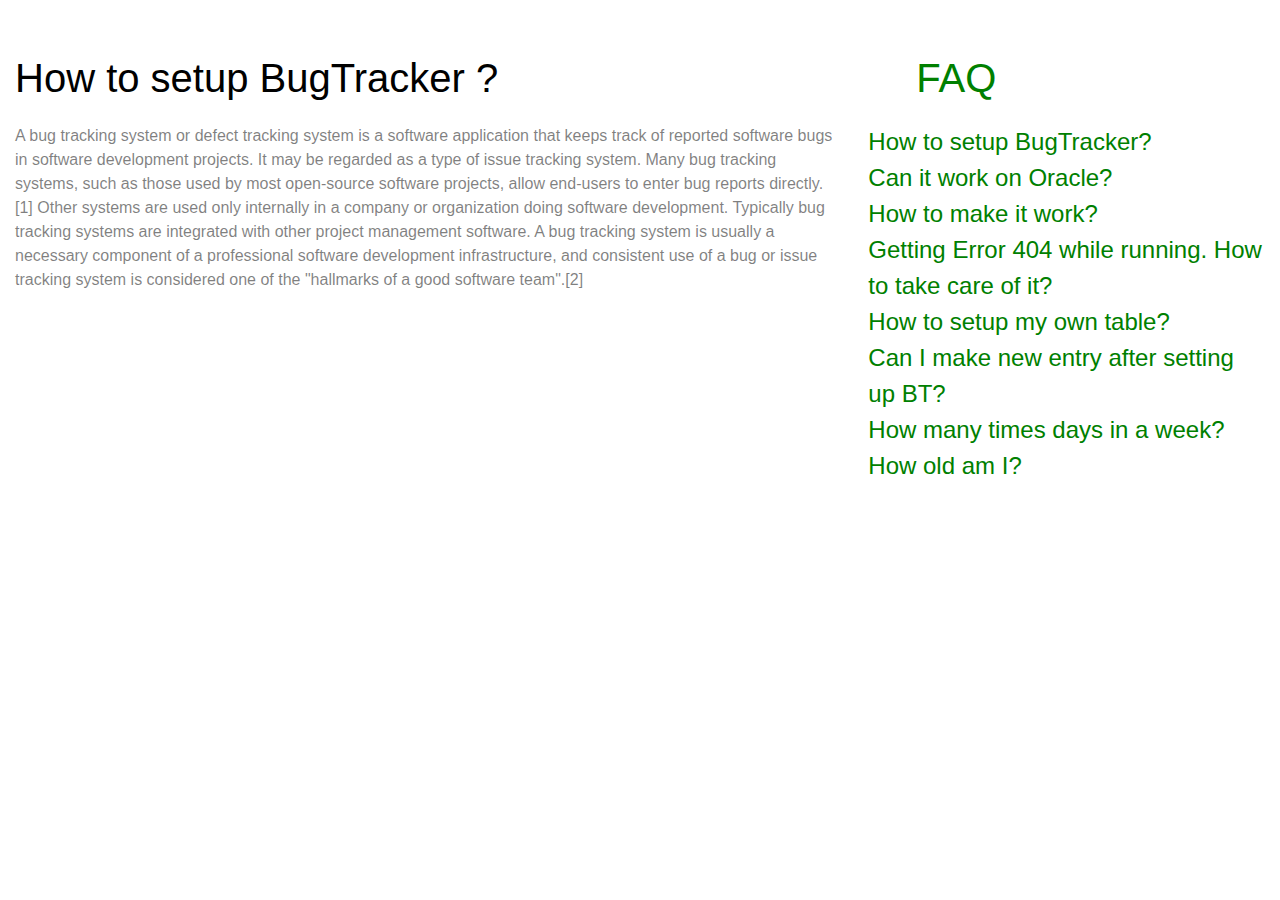
<file: first.html>
<!DOCTYPE html>
<html>
<head>
	<meta charset="utf-8">
    <meta name="viewport" content="width=device-width, initial-scale=1, shrink-to-fit=no">
<title>WEBPAGE</title>
<link href="bootstrap.css" rel="stylesheet">
<link rel="stylesheet" type="text/css" href="first.css"></link>
</head>
<body>
<div class="container-fluid">
<div class="space"></div>
<div class="row">
<div class="col-md-8 col-sm-12">
<p class="heading2">How to setup BugTracker ?</p>
<p>A bug tracking system or defect tracking system is a software application that keeps track of reported software bugs in software development projects. It may be regarded as a type of issue tracking system.

Many bug tracking systems, such as those used by most open-source software projects, allow end-users to enter bug reports directly.[1] Other systems are used only internally in a company or organization doing software development. Typically bug tracking systems are integrated with other project management software.

A bug tracking system is usually a necessary component of a professional software development infrastructure, and consistent use of a bug or issue tracking system is considered one of the "hallmarks of a good software team".[2]</p>
</div>
<div class="col-md-4 col-sm-12">
<div><p class="heading3">FAQ</p></div>
<div class="d-flex justify-content-center">
<form>
<div><a href="#"><span class="sub2">How to setup BugTracker?</span></a></div>
<div><a href="#"><span class="sub2">Can it work on Oracle?</span></a></div>
<div><a href="#"><span class="sub2">How to make it work?</span></a></div>
<div><a href="#"><span class="sub2">Getting Error 404 while running. How to take care of it?</span></a></div>
<div><a href="#"><span class="sub2">How to setup my own table?</span></a></div>
<div><a href="#"><span class="sub2">Can I make new entry after setting up BT?</span></a></div>
<div><a href="#"><span class="sub2">How many times days in a week?</span></a></div>
<div><a href="#"><span class="sub2">How old am I?</span></a></div>
</form>
</div>
</div>
</div>
</div>
</body>
</html>
</file>
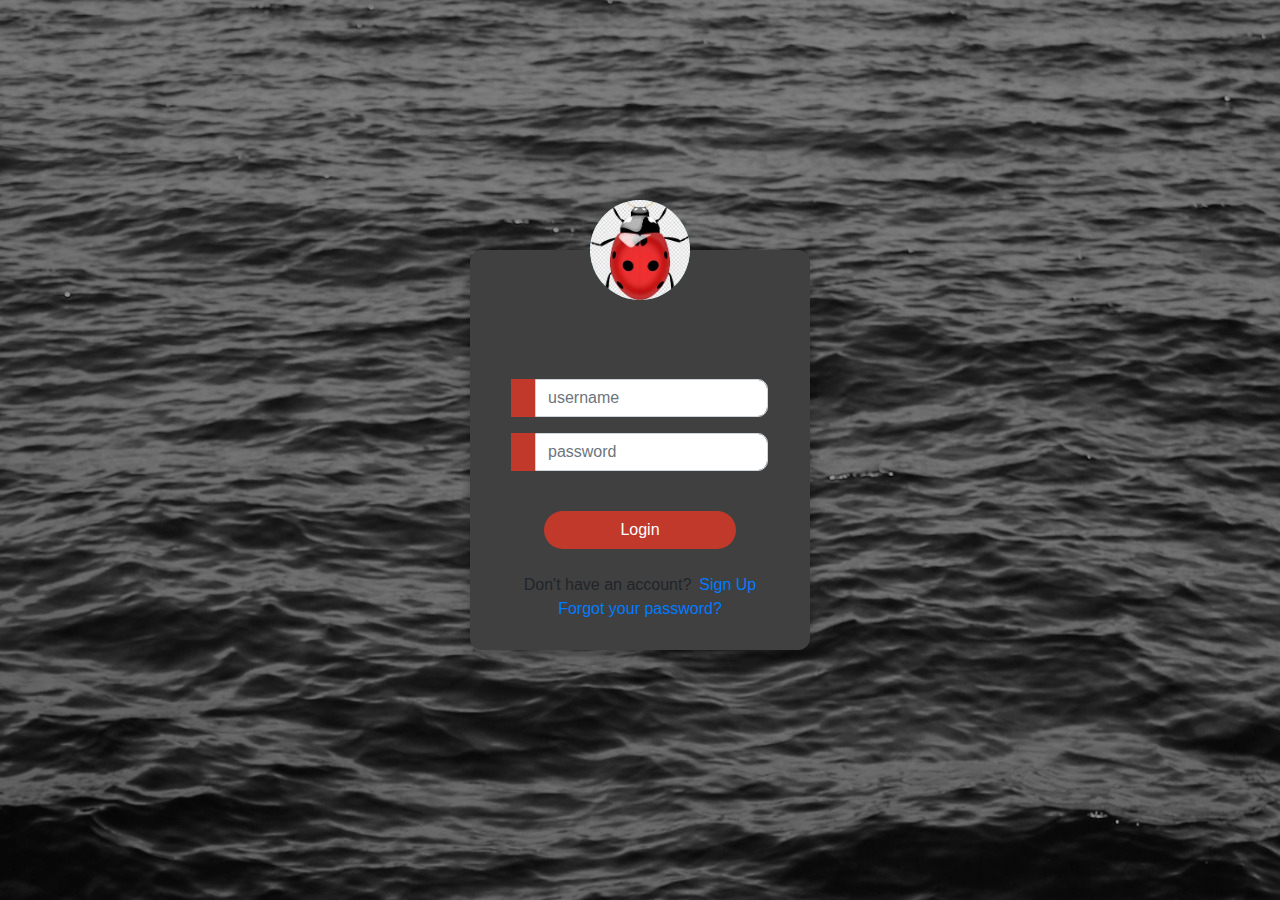
<file: login.html>
<!DOCTYPE html>
<html>
    
<head>
	<title>LOGIN PAGE</title>
	<link href="//maxcdn.bootstrapcdn.com/bootstrap/4.1.1/css/bootstrap.min.css" rel="stylesheet" id="bootstrap-css">
	<script src="//maxcdn.bootstrapcdn.com/bootstrap/4.1.1/js/bootstrap.min.js"></script>
	<script src="//cdnjs.cloudflare.com/ajax/libs/jquery/3.2.1/jquery.min.js"></script>
	<link rel="stylesheet" href="https://stackpath.bootstrapcdn.com/bootstrap/4.1.3/css/bootstrap.min.css" integrity="sha384-MCw98/SFnGE8fJT3GXwEOngsV7Zt27NXFoaoApmYm81iuXoPkFOJwJ8ERdknLPMO" crossorigin="anonymous">
	<script src="https://ajax.googleapis.com/ajax/libs/jquery/3.3.1/jquery.min.js"></script>
	<link rel="stylesheet" type="text/css" href="login.css">
</head>
<!--Coded with love by Mutiullah Samim-->
<body>
	<div class="container h-100">
		<div class="d-flex justify-content-center h-100">
			<div class="user_card">
				<div class="d-flex justify-content-center">
					<div class="brand_logo_container">
						<img src="images.jpg" class="brand_logo" alt="Logo">
					</div>
				</div>
				<div class="d-flex justify-content-center form_container">
					<form>
						<div class="input-group mb-3">
							<div class="input-group-append">
								<span class="input-group-text"><i class="fas fa-user"></i></span>
							</div>
							<input type="text" name="" class="form-control input_user" value="" placeholder="username">
						</div>
						<div class="input-group mb-2">
							<div class="input-group-append">
								<span class="input-group-text"><i class="fas fa-key"></i></span>
							</div>
							<input type="password" name="" class="form-control input_pass" value="" placeholder="password">
						</div>
						<div class="space1"></div>
							<div class="d-flex justify-content-center mt-3 login_container">
				 	<button type="button" name="button" class="btn login_btn btn">Login</button>
				   </div>
					</form>
				</div>
		
				<div class="mt-4">
					<div class="d-flex justify-content-center links">
						Don't have an account? <a href="#" class="ml-2">Sign Up</a>
					</div>
					<div class="d-flex justify-content-center links">
						<a href="#">Forgot your password?</a>
					</div>
				</div>
			</div>
		</div>
	</div>
</body>
</html>
</file>
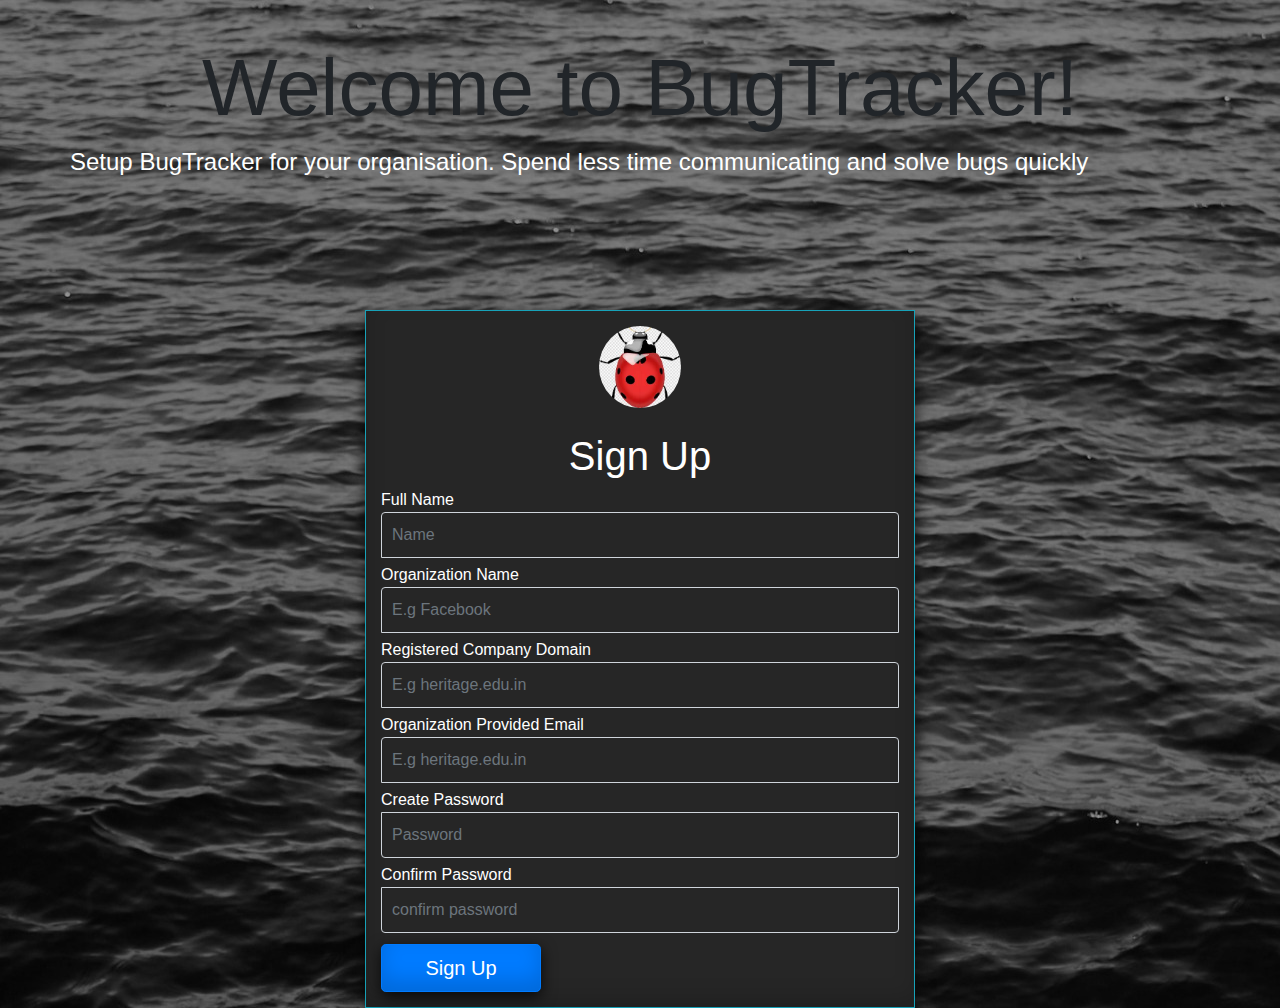
<file: sign.html>
<!doctype html>
<html lang="en">
  <head>
    <meta charset="utf-8">
    <meta name="viewport" content="width=device-width, initial-scale=1, shrink-to-fit=no">
    <title>Sign Up</title>
	<script>
		function namecheck(form)
		{
			var pass1=document.getElementById("inputPassword").value;
			var pass2=document.getElementById("inputconfirm").value;
            if (pass1 != pass2) { 
                    alert ("\nYour password does not match.....Retype it") 
                    return false; 
                } 
			else
			return true;
  
		}
	</script>
	<link href="bootstrap.css" rel="stylesheet">
    <link href="signin.css" rel="stylesheet">
  </head>
  <body>
 <div class="container h-100">
  <div class="row d-flex justify-content-center">
	<div class="container s">
				<h1 class=" d-flex justify-content-center">Welcome to BugTracker!</h1>
				<p class="card-text">Setup BugTracker for your organisation. Spend less time communicating and solve bugs quickly</p>
	</div>
	<div class"space1"></div>
	<div class="container d-flex justify-content-center">
		<form class="form-signin border border-info first" onSubmit = "return namecheck(this)">
		<div  class="container d-flex justify-content-center">
			<img class="mb-4 rounded-circle" src="images.jpg" alt="" width="82" height="82">
		</div>
		<div class="container d-flex justify-content-center s3">
			<h1 class="font-weight-normal">Sign Up</h1>
		</div>
		<div class="container d-flex justify-content-start s1">Full Name</div>
			<label for="inputName" class="sr-only">FullName</label>
			<input type="text" id="inputName" class="form-control"placeholder="Name" required>
		<div class="container d-flex justify-content-start s1">Organization Name</div>
			<label for="inputOrganisation" class="sr-only">Organisation Name</label>
			<input type="text" id="inputOrganisation" class="form-control" placeholder="E.g Facebook" required>
		<div class="container d-flex justify-content-start s1">Registered Company Domain</div>
			<label for="inputcompany" class="sr-only">Registered Company Domain</label>
			<input type="text" id="inputcompany" class="form-control" placeholder="E.g heritage.edu.in" required>
		<div class="container d-flex justify-content-start s1"> Organization Provided Email</div>
			<label for="inputEmail" class="sr-only">Organization Provided Email</label>
			<input type="email" id="inputEmail" class="form-control" placeholder="E.g heritage.edu.in" required>
		<div class="container d-flex justify-content-start s1">Create Password</div>
			<label for="inputPassword" class="sr-only"> Create Password</label>
			<input type="password" id="inputPassword" class="form-control" placeholder="Password" pattern="(?=.*\d)(?=.*[a-z])(?=.*[A-Z]).{7,}" title="minimun of 7 characters and have atleast one number,one uppercase and one lowercase letter"required>
		<div class="container d-flex justify-content-start s1">Confirm Password</div>
			<label for="inputconfirm" class="sr-only">Confirm Password</label>
			<input type="password" id="inputconfirm" class="form-control" placeholder="confirm password" required>
		<div class="space"></div>
		<div class="container d-flex justify-content-start s2">
			<button class="btn btn-lg btn-primary btn-block first" type="submit">Sign Up</button>
		</div>
		</form>
		<div class"space1"></div>
	</div>
   </div>
 </div>
 <div class"container"></div>
</body>
</html>
</file>
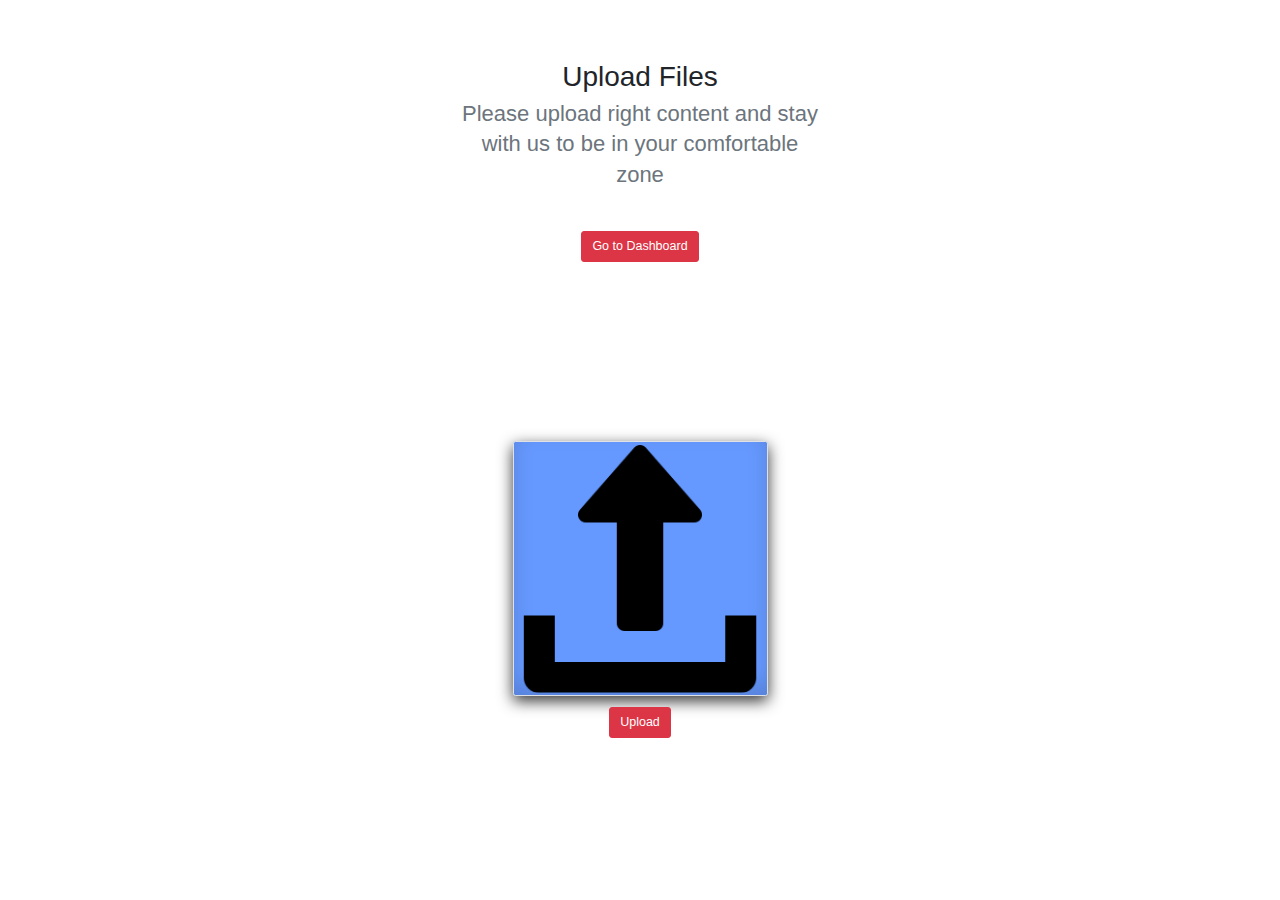
<file: upload.html>
<!doctype html>
<html lang="en">
  <head>
    <meta charset="utf-8">
    <meta name="viewport" content="width=device-width, initial-scale=1, shrink-to-fit=no">
    <title>UPLOAD PAGE</title>
	 <link rel='stylesheet' href='https://cdnjs.cloudflare.com/ajax/libs/twitter-bootstrap/3.3.7/css/bootstrap.min.css'>
	<link href="bootstrap.css" rel="stylesheet">
    <link href="upload.css" rel="stylesheet">
  </head>
  <body>
<main role="main" style="background-color:##66ccff">
	<div class="container text-center con" style="background-color:##66ccff">
    <div class="container">
      <h1>Upload Files</h1>
      <p class="lead text-muted">Please upload <b>right</b> content and stay with us to be in your <b>comfortable</b> zone </p>
    </div>
	<div class="space"></div>
	<a href="#" class="btn btn-danger btn-lg my-2">Go to Dashboard</a>
	</div>
  <div class="container" style="height:30px"></div>
  <section>
  <form action="" method="POST" enctype="multipart/form-data">
    <div class="container third">
      <div class="row d-flex justify-content-center">
        <div class="col-md-6">
          <div class="form-group">
            <div class="preview-zone hidden">
              <div class="box box-solid">
                
					<button type="button" class="btn btn-danger btn-lg remove-preview">
                      <i class="fa fa-times"></i> Reset The Field
						</button>
		  <div class="box-body"></div>
              </div>
            </div>
            <div class="dropzone-wrapper d-flex justify-content-center align-items-center border border-white">
              
			  <img src="upload.png" class="img-fluid img-thumbnail five">
              <input type="file" name="img_logo" class="dropzone">
			 
            </div>
          </div>
        </div>
      </div>

      <div class="row d-flex justify-content-center" >
        <div class="col-md-6 d-flex justify-content-center">
          <button type="submit" class="btn btn-danger btn-lg pull-right">Upload</button>
        </div>
      </div>
    </div>
  </form>
</section>

</main>
<script src='https://cdnjs.cloudflare.com/ajax/libs/jquery/3.2.1/jquery.min.js'></script>
<script src='https://cdnjs.cloudflare.com/ajax/libs/twitter-bootstrap/3.3.7/js/bootstrap.min.js'></script>
<script  src="upload.js"></script>
</body>
</html>
</file>
<file: first.css>
body{
	font:"Raleway",sans-sarif;
	color:rgba(0,0,0,.5);
	background:white;
}
.first
.heading{
	top:20%;
}
.heading2{
	font-size:2.5rem;
	color:black;
}
.heading3{
	font-size:2.5rem;
	color:green;
	padding:0 0 0 3rem;
	
}
.space{
	border:1.2rem;
	padding:1.5rem;
}
.sub2{
	font-size:1.5rem;
	color:green;
}
@media screen and (max-width: 750px){
	.container{	
		padding:0;
	}
	.sub2{
		font-size:1.3rem;
	}
	
	.heading3{
		padding:0 0 0 1.8rem;
		
	}
}
@media screen and (max-width: 600px){
	.space{
		padding:1rem;
	}
	.col-*{
		width:100%;
	}
	.heading3{
		
		font-size:2rem;
		padding:0 0 0 2rem;
	}
	.container{
		padding:0;
	}
	.sub2{
		
		font-size:1.1rem;
	}
	
}
</file>
<file: login.css>
body,
		html {
			margin: 0;
			padding: 0;
			height: 100%;
			background-image:url(first.jpeg);
		}
		.user_card {
			height: 400px;
			width: 340px;
			margin-top: auto;
			margin-bottom: auto;
			background:#404040;
			position: relative;
			display: flex;
			justify-content: center;
			flex-direction: column;
			padding: 10px;
			box-shadow: 0 4px 8px 0 rgba(0, 0, 0, 0.2), 0 6px 20px 0 rgba(0, 0, 0, 0.19);
			-webkit-box-shadow: 0 4px 8px 0 rgba(0, 0, 0, 0.2), 0 6px 20px 0 rgba(0, 0, 0, 0.19);
			-moz-box-shadow: 0 4px 8px 0 rgba(0, 0, 0, 0.2), 0 6px 20px 0 rgba(0, 0, 0, 0.19);
			border-radius: 12px;

		}
		.brand_logo_container {
			position: absolute;
			height: 100px;
			width: 100px;
			top: -50px;
			border-radius: 50%;
			background: #60a3bc;
			padding:0 0 0 0;
			text-align: center;
		}
		.brand_logo {
			height: 100px;
			width: 100px;
			border-radius: 50%;
		}
		.form_container {
			margin-top: 100px;
		}
		.login_btn {
			width: 100%;
			background: #c0392b;
			color: white;
			border-radius:20px;
		}
		.login_btn:focus {
			box-shadow: none;
			outline: 0px;
		}
		.login_btn:hover
		{
			background:#ffc107;
			color:#000;
		}
		.login_container {
			padding: 0 2rem;
		}
		.input-group-text {
			background: #c0392b;
			color: white ;
			border: 0 ;
		}
		.form-control{
			border-radius:10px;
		}
		.input_user,
		.input_pass:focus {
			box-shadow: none;
			outline: 0px;
		}
		.custom-checkbox .custom-control-input:checked~.custom-control-label::before {
			background-color: #c0392b;
		}
	.space1{
	border:1.50rem;
	padding:0.5rem;
}
	@media (max-width: 450px){
	.brand_logo_container{
		height: 75px;
		width: 75px;
		top: -40px;
	}
	.brand_logo {
			height: 75px;
			width: 75px;
		}
}
</file>
<file: signin.css>
html,
body {
  height: 100%;
  background-image:url('signup.jpg');
  background-size:cover;
}

body {
  display: -ms-flexbox;
  display: flex;
  -ms-flex-align: center;
  align-items: center;
  padding-top: 40px;
  padding-bottom: 40px;
  background-color:;
}

.s h1{
	font-weight:300;
	font-size:5rem;
}
.s p{
	font-size:1.5rem;
	color:white;
}
.s{
	height:30vh;
	padding:0;
}
.form-signin {
  width: 100%;
  max-width: 550px;
  padding: 15px;
  margin: auto;
  background-color:#262626;
}
.form-signin .checkbox {
  font-weight: 400;
}
.form-signin .form-control {
  position: relative;
  box-sizing: border-box;
  height: auto;
  padding: 10px;
  font-size: 16px;
}
.form-signin .form-control:focus {
  z-index: 2;
}
.form-signin input[type="text"] {
  margin-bottom: 5px;
  border-bottom-right-radius: 0;
  border-bottom-left-radius: 0;
  background-color:transparent;
}
.form-signin input[type="email"] {
  margin-bottom: 5px;
  border-bottom-right-radius: 0;
  border-bottom-left-radius: 0;
  background-color:transparent;
}
.form-signin input[type="password"] {
  margin-bottom: 5px;
  border-top-left-radius: 0;
  border-top-right-radius: 0;
  background-color:transparent;
}
.first{
    -webkit-box-shadow:rgba(0,0,0,0.8) 0px 5px 15px, inset rgba(0,0,0,0.15) 0px -10px 20px;
    -moz-box-shadow:rgba(0,0,0,0.8) 0px 5px 15px, inset rgba(0,0,0,0.15) 0px -10px 20px;
    -o-box-shadow:rgba(0,0,0,0.8) 0px 5px 15px, inset rgba(0,0,0,0.15) 0px -10px 20px;
    box-shadow:rgba(0,0,0,0.8) 0px 5px 15px, inset rgba(0,0,0,0.15) 0px -10px 20px;
}
.btn{
	width:10rem;
}

.card{
	height:80%;
}
.card-body{
	height:100%;
}
.s1{
	color:white;
	padding:0;
}
.s2{
	padding:0;
}
.s3{
	color:white;
	padding:0;
}
.space{
	border:2px;
	padding:3px;
}
.space1{
	border:5px;
	padding:10px;;
}
</file>
<file: upload.css>
.con {
  height:40vh;
}
@media (min-width: 768px) {
  .con {
    padding-top: 6rem;
    padding-bottom: 6rem;
  }
}
.con h1 {
  font-weight: 500;
  font-size:2.8rem;
}
.con p {
  font-weight: 300;
  font-size:2.2rem;
}
@media (max-width: 450px) {
    .con p{
          font-size:1.8rem;
    }
}
.con .container {
  max-width: 40rem;
}
.first{
	padding:0;
}
.border{
	padding:5%;
}
.space{
	border:1.5rem;
	padding:.75rem;
}
.space1{
	border:1.5rem;
	padding:.45rem;
}
.rounded{
	border-radius:15px;
}
{
    -webkit-box-shadow:rgba(0,0,0,0.8) 0px 5px 15px, inset rgba(0,0,0,0.15) 0px -10px 20px;
    -moz-box-shadow:rgba(0,0,0,0.8) 0px 5px 15px, inset rgba(0,0,0,0.15) 0px -10px 20px;
    -o-box-shadow:rgba(0,0,0,0.8) 0px 5px 15px, inset rgba(0,0,0,0.15) 0px -10px 20px;
    box-shadow:rgba(0,0,0,0.8) 0px 5px 15px, inset rgba(0,0,0,0.15) 0px -10px 20px;
}
.first{
	padding:0;
}

.upload-input {
	position:absolute;
	left:0;
	width: 100%;
	height: 100%;
	opacity: 0;
}

.third {
  padding: 50px 10%;
}

.box {
  position: relative;
  background: #ffffff;
  width: 100%;
}

.box-header {
  color: #444;
  display: block;
  padding: 10px;
  position: relative;
  border-bottom: 1px solid #f4f4f4;
  margin-bottom: 10px;
}
.box-tools{
	position:absolute;
	top:5px;
	right:10px;
}
.dropzone-wrapper {
  	position:relative;
  height: auto;
  padding:0
}
.img-fluid{
	height:auto;
	width:60%;
	background:cover;
	background-color:#6699ff;
}
.dropzone,
.dropzone:focus {
  position: absolute;
  outline: none;
  width: 50%;
  height: 180px;
  cursor: pointer;
  opacity: 0;
}
.preview-zone {
  text-align: center;
}

.preview-zone .box {
  box-shadow: none;
  border-radius: 0;
  margin-bottom: 0;
}
.five{
    -webkit-box-shadow:rgba(0,0,0,0.8) 0px 5px 15px, inset rgba(0,0,0,0.15) 0px -10px 20px;
    -moz-box-shadow:rgba(0,0,0,0.8) 0px 5px 15px, inset rgba(0,0,0,0.15) 0px -10px 20px;
    -o-box-shadow:rgba(0,0,0,0.8) 0px 5px 15px, inset rgba(0,0,0,0.15) 0px -10px 20px;
    box-shadow:rgba(0,0,0,0.8) 0px 5px 15px, inset rgba(0,0,0,0.15) 0px -10px 20px;
}
</file>
